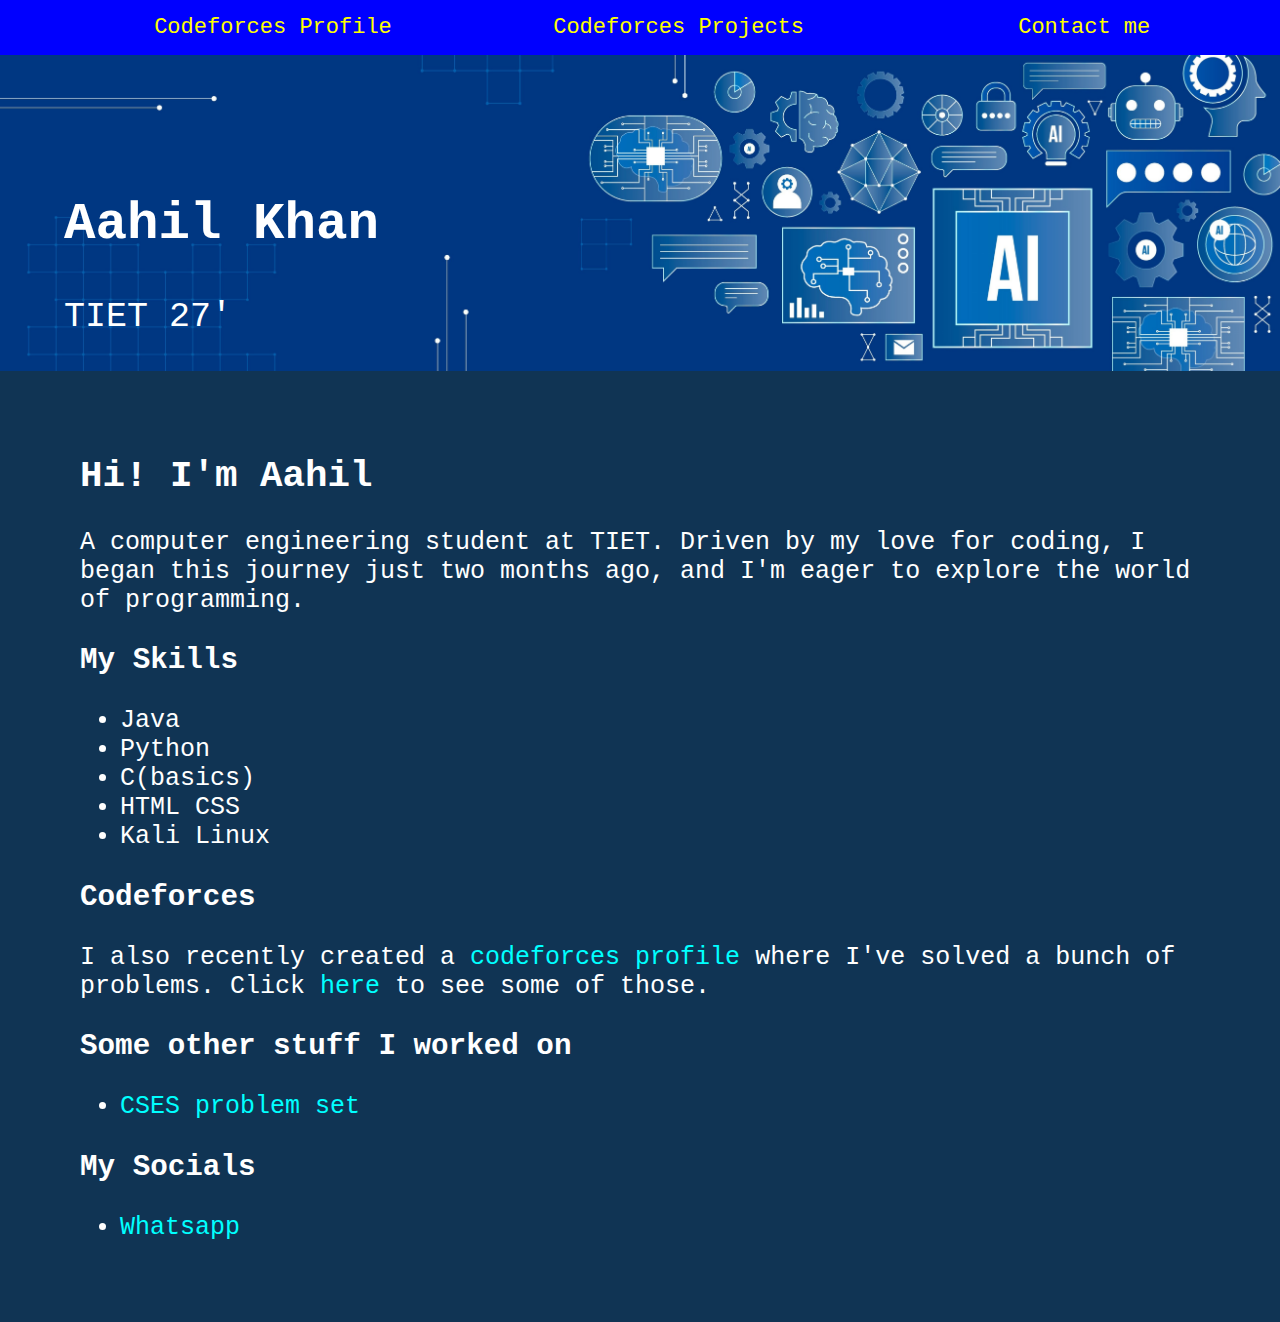
<file: index.html>
<!DOCTYPE html>
<html>
<head>
    <link rel="stylesheet" href="/styles.css">
    <title>Aahil Khan</title>
<body>
    <header>
        <ul>
            <li><a target=_blank href="https://codeforces.com/profile/aahilminookhan">Codeforces Profile</a></li>
            <li><a target=_black href="/codeforces.html">Codeforces Projects</a></li>   
            <li><a href="#socials">Contact me</a></li>
        </ul>
    </header><br><br><br>
    <section class="banner">  
        <img src="/img/banner2.jpg">
        <div class="welcome">
            <h2>Aahil Khan</h2>
            <p>TIET 27'</p>
        </div>
    </section>
    <main>
        <article>
            <h2>Hi! I'm Aahil</h2>
            <p>A computer engineering student at TIET. Driven by my love for coding, I began this journey just two months ago, and I'm eager to explore the world of programming.<br></p>
            <h3>My Skills</h3>
            <ul>
                <li >Java</li>
                <li>Python</li>
                <li>C(basics)</li>
                <li>HTML CSS</li>
                <li>Kali Linux</li>
            </ul>
            <h3 id ="codeforces">Codeforces</h3>
            <p> I also recently created a <a target=_blank href="https://codeforces.com/profile/aahilminookhan">codeforces profile</a> where I've solved a bunch of problems. Click <a target=_blank href="/codeforces.html">here</a> to see some of those.</p>
            <h3>Some other stuff I worked on</h3>
            <ul>
                <li><a href="/cses.html">CSES problem set</a></li>
            </ul>
        </article>
        <article>
            <h3 id="socials">My Socials</h3>
            <ul>
                <li><a href="https://wa.me/918979884490?text=Hi!">Whatsapp</a></li>
            </ul>
        </article>
    </main>
</body>
</head>
</html>
</file>
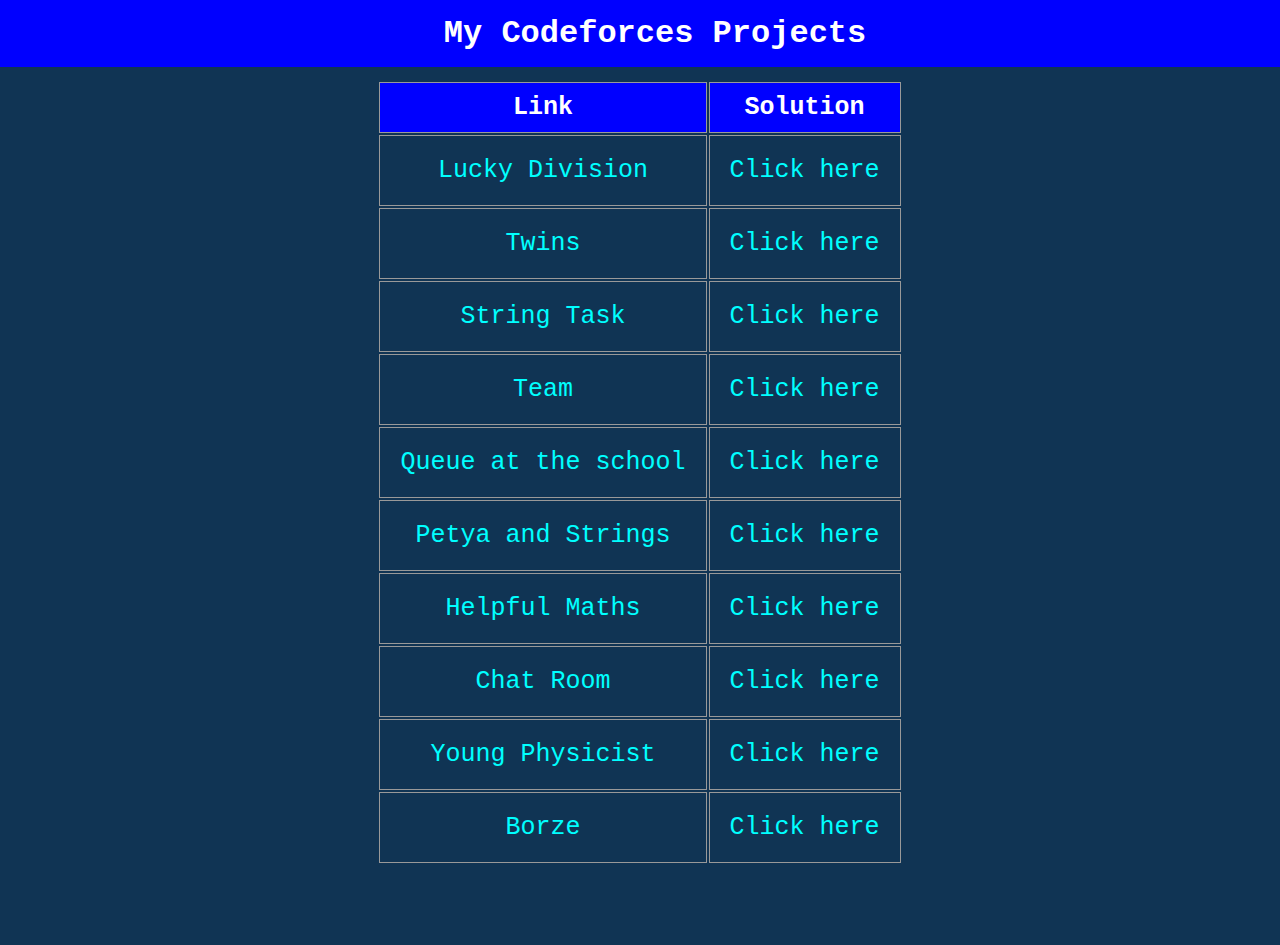
<file: codeforces.html>
<!DOCTYPE html>
<html>
    <head>
        <link rel="stylesheet" href="/styles.css">
        <title>Codeforces</title>
    </head>
    <body>
        <header>
           <h1>My Codeforces Projects</h1>
        </header>
        <main>
            <table>
                <tr>
                    <th>Link</th>
                    <th>Solution</th>
                </tr>
                <tr>
                    <td><a target="_blank" href="https://codeforces.com/contest/122/problem/A">Lucky Division</a></td>
                    <td><a target="_blank" href="https://codeforces.com/contest/122/submission/222355997">Click here</a></td>
                </tr>
                <tr>
                    <td><a target="_blank" href="https://codeforces.com/contest/160/problem/A">Twins</a></td>
                    <td><a target="_blank" href="https://codeforces.com/contest/160/submission/221850674">Click here</a></td>
                </tr>
                <tr>
                    <td><a target="_blank" href="https://codeforces.com/contest/118/problem/A">String Task</a></td>
                    <td><a target="_blank" href="https://codeforces.com/contest/118/submission/220499247">Click here</a></td>
                </tr>
                <tr>
                    <td><a target="_blank" href="https://codeforces.com/contest/231/problem/A">Team</a></td>
                    <td><a target="_blank" href="https://codeforces.com/contest/231/submission/220580688">Click here</a></td>
                </tr>
                <tr>
                    <td><a target="_blank" href="https://codeforces.com/contest/266/problem/B">Queue at the school</a></td>
                    <td><a target="_blank" href="https://codeforces.com/contest/266/submission/227901103">Click here</a></td>
                </tr>
                <tr>
                    <td><a target="_blank" href="https://codeforces.com/contest/112/problem/A">Petya and Strings</a></td>
                    <td><a target="_blank" href="https://codeforces.com/contest/112/submission/220354285">Click here</a></td>
                </tr>
                <tr>
                    <td><a target="_blank" href="https://codeforces.com/contest/339/problem/A">Helpful Maths</a></td>
                    <td><a target="_blank" href="https://codeforces.com/contest/339/submission/220708989">Click here</a></td>
                </tr>
                <tr>
                    <td><a target="_blank" href="https://codeforces.com/contest/58/problem/A">Chat Room</a></td>
                    <td><a target="_blank" href="https://codeforces.com/contest/58/submission/221901179">Click here</a></td>
                </tr>
                <tr>
                    <td><a target="_blank" href="https://codeforces.com/contest/69/problem/A">Young Physicist</a></td>
                    <td><a target="_blank" href="https://codeforces.com/contest/69/submission/227799296">Click here</a></td>
                </tr>
                <tr>
                    <td><a target="_blank" href="https://codeforces.com/contest/32/problem/B">Borze</a></td>
                    <td><a target="_blank" href="https://codeforces.com/contest/32/submission/227910551">Click here</a></td>
                </tr>
            </table>
        </main>
    </body>
</html>
</file>
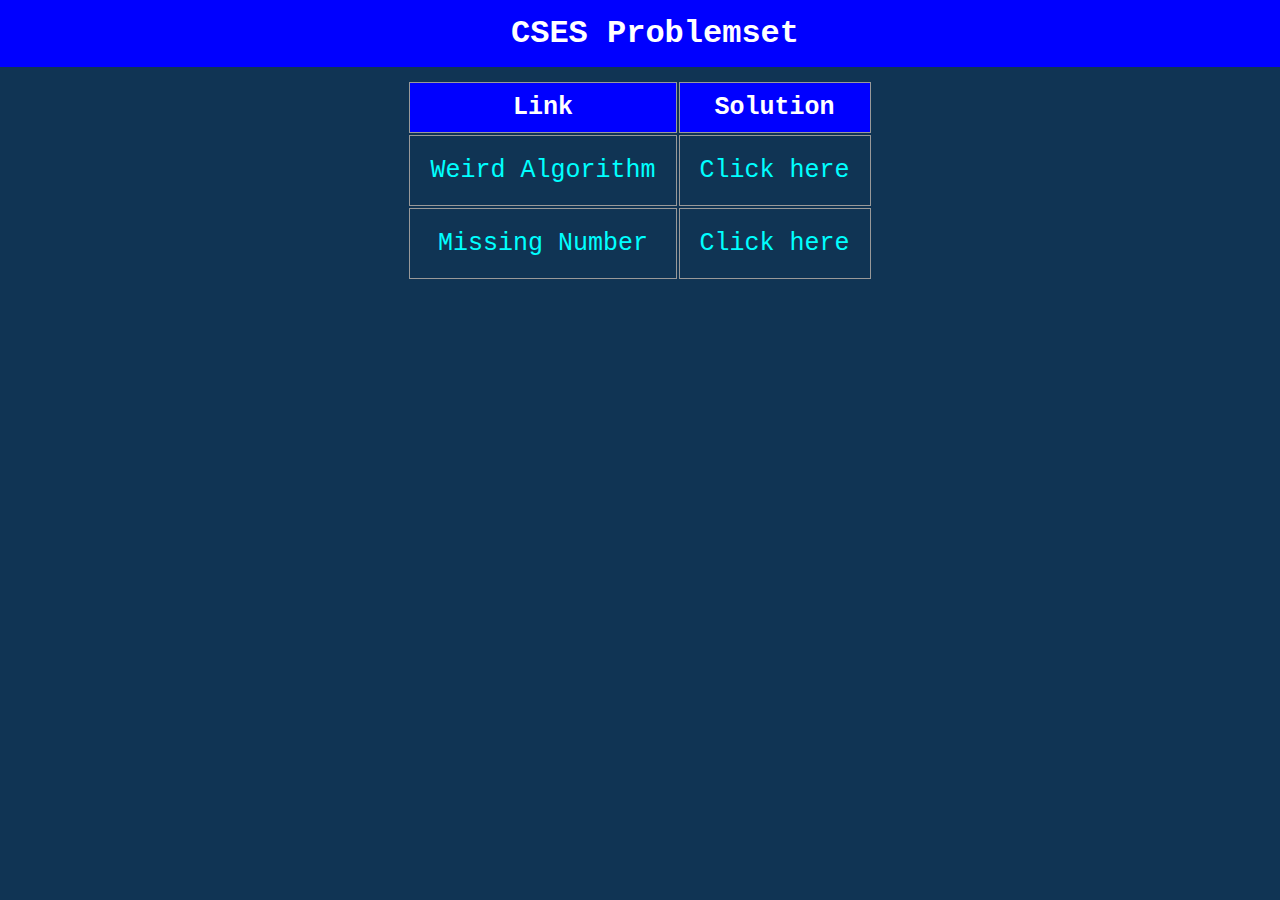
<file: cses.html>
<!DOCTYPE html>
<html>
    <head>
        <link rel="stylesheet" href="/styles.css">
        <title>Codeforces</title>
    </head>
    <body>
        <header>
           <h1>CSES Problemset</h1>
        </header>
        <main>
            <table>
                <tr>
                    <th>Link</th>
                    <th>Solution</th>
                </tr>
                <tr>
                    <td><a target="_blank" href="https://cses.fi/problemset/task/1068">Weird Algorithm</a></td>
                    <td><a target="_blank" href="https://cses.fi/paste/361ac2b8179c3c4e70b208/">Click here</a></td>
                </tr>
                <tr>
                    <td><a target="_blank" href="https://cses.fi/problemset/task/1083">Missing Number</a></td>
                    <td><a target="_blank" href=" https://cses.fi/paste/0f31b3559e10afb170b339/">Click here</a></td>
                </tr>
            </table>
        </main>
    </body>
</html>
</file>
<file: styles.css>
nav, h1, h2,h3,ul,li,table, p{
    font-family: 'Courier New', Courier, monospace;
}

.banner{
    position:relative;
}
.banner img{
    max-width: 100%;
}
.banner .welcome{
    font-family:'Courier New', Courier, monospace ;
    color: white;
    padding: 20x;
    font-size: 35px;
    position: absolute;
    left:5%;
    top:30%;
}
body{
    background-color: #103454;
    margin:0;
    padding:0;
}
header h1{
    margin:0;
    padding:0;
    color:white;
}

header{
    background-color:blue;
    padding: 15px;
    text-align: center;
    position:fixed;
    width: 100%;
    top:0;
    left:0;
    z-index:1;
}


header ul{
    white-space: nowrap;
    max-width: 1200px;
    margin:0 auto;
    text-align: center;
}

header li{
    width: 33%;
    display: inline-block;
    font-size: 22px;
}

header li a{
    text-decoration: none;
    color:yellow;
}
header li a:hover{
    text-decoration: underline;
  }

main{
    font-size: 25px;
    max-width: 100%;
    width: 1200px;
    margin: 80px auto;
    padding: 0 40px;
    box-sizing: border-box;
}

a{
    text-decoration: none;
    color:aqua;
}

a:hover{
text-decoration: underline;
}
table{
    margin-left: auto;
    margin-right: auto;
    position:relative;
    text-align:center;
}

td,th{
    border:1px solid #999;
    padding:20px;
}

th{
    background:blue;
    color:white;
    border-radius: 0;
    position:sticky;
    top:0;
    padding:10px
}
article{
    color:white;
}
</file>
